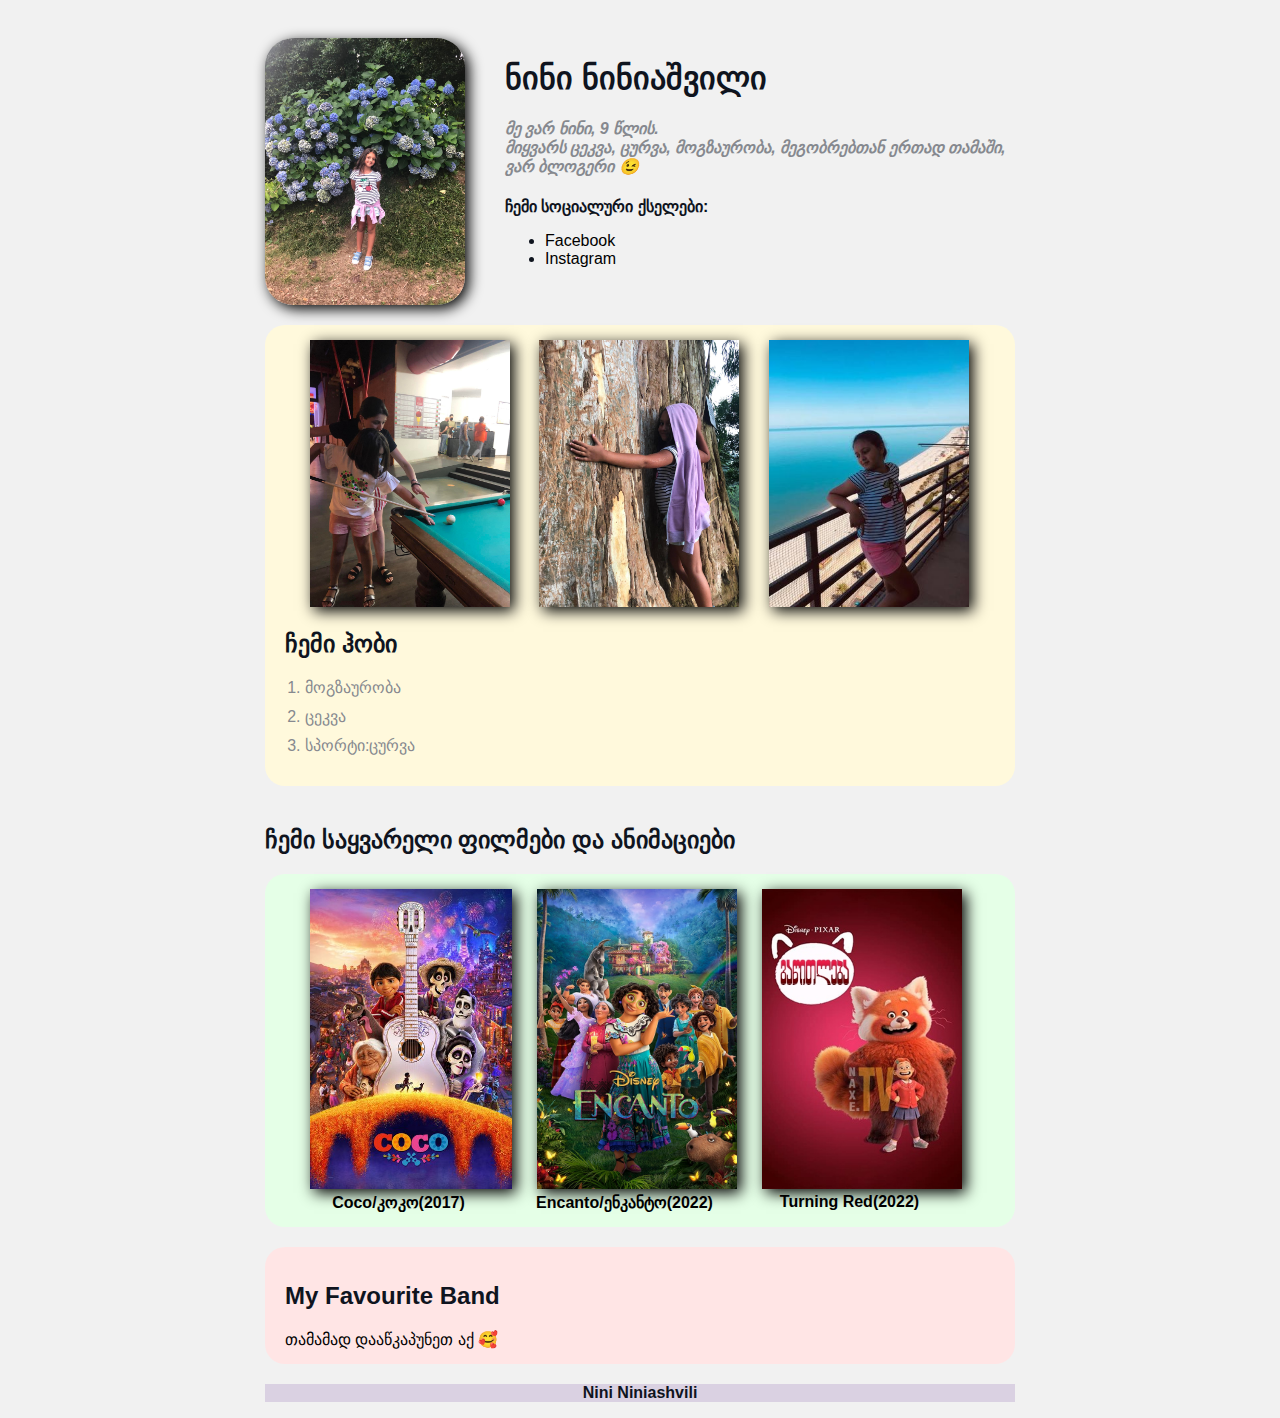
<file: index.html>
<!DOCTYPE html>
<html lang="en">

<head>
  <meta charset="UTF-8">
  <title>Nini Niniashvili</title>
  <link href="styles.css" rel="stylesheet" />
</head>

<body>
  <div class="container">
    <div class="info">
      <img src="avatar.jpg" width="200" alt="here is my photo" class="avatar" />

      <div class="info-text">


        <h1>ნინი ნინიაშვილი</h1>
        <p>მე ვარ ნინი, 9 წლის.</p>
        <p>მიყვარს ცეკვა, ცურვა, მოგზაურობა, მეგობრებთან ერთად თამაში, ვარ ბლოგერი 😉 </p>

        <h4>ჩემი სოციალური ქსელები:</h4>
        <ul>
          <li><a href="https://www.facebook.com/nini.niniashvili.1048" target="_blank">Facebook</a></li>
          <li>
            <a href="https://www.instagram.com/nini.niniashvili.1048/" target="_blank">Instagram</a>
          </li>
        </ul>



      </div>
    </div>


    <div class="bg-yellow">
      <img src="279414014_288988986782662_5038450910369615978_n.jpg" width="200" class="nini">
      <img src="279445969_311851417799671_3236074965993090581_n.jpg" width="200" class="nini">
      <img src="279533879_320193013519707_6062259642696486375_n.jpg" width="200" class="nini">



      <h2>ჩემი ჰობი</h2>
      <ol class="list">
        <li>მოგზაურობა</li>
        <li>ცეკვა</li>
        <li>სპორტი:ცურვა</li>
      </ol>

    </div>
    <div class="header_1">
      <h2>ჩემი საყვარელი ფილმები და ანიმაციები</h2>
    </div>

    <div class="bg-green">

      <div class="movie"><img src="coco.jpg" width="202" class="poster"><br><a
          href="https://www.adjaranet.com/movies/20280/Coco?lang=RUS&quality=SD"
          target="blanck">Coco/კოკო(2017)</a></br></div>
      <div class="movie"><img src="encanto.jpeg" width="200" class="poster"><br><a
          href="https://www.adjaranet.com/movies/878535516/Encanto" target="blanck">Encanto/ენკანტო(2022)</a></br></div>
      <div class="movie"><img src="1.jpg" width="200" class="poster"><br><a
          href="https://www.imovs.net/filmebi-qartulad/6850-gawitleba-qartulad-2022.html" target="blanck">Turning
          Red(2022)</a></br></div>



    </div>
<div class="bg-red">
  <h2>My Favourite Band</h2>
  <a href="youtube.html">
    თამამად დააწკაპუნეთ აქ 🥰
  </a>
</div>



  <!-- </div>



  <div class="box-model">
    <div></div>
    <div></div>
    <div></div>
    <div></div>

  </div>

  </div> -->

<div style="margin: bottom 500px;;"></div>
<footer><p>Nini Niniashvili</p></footer>
</body>


</html>
</file>
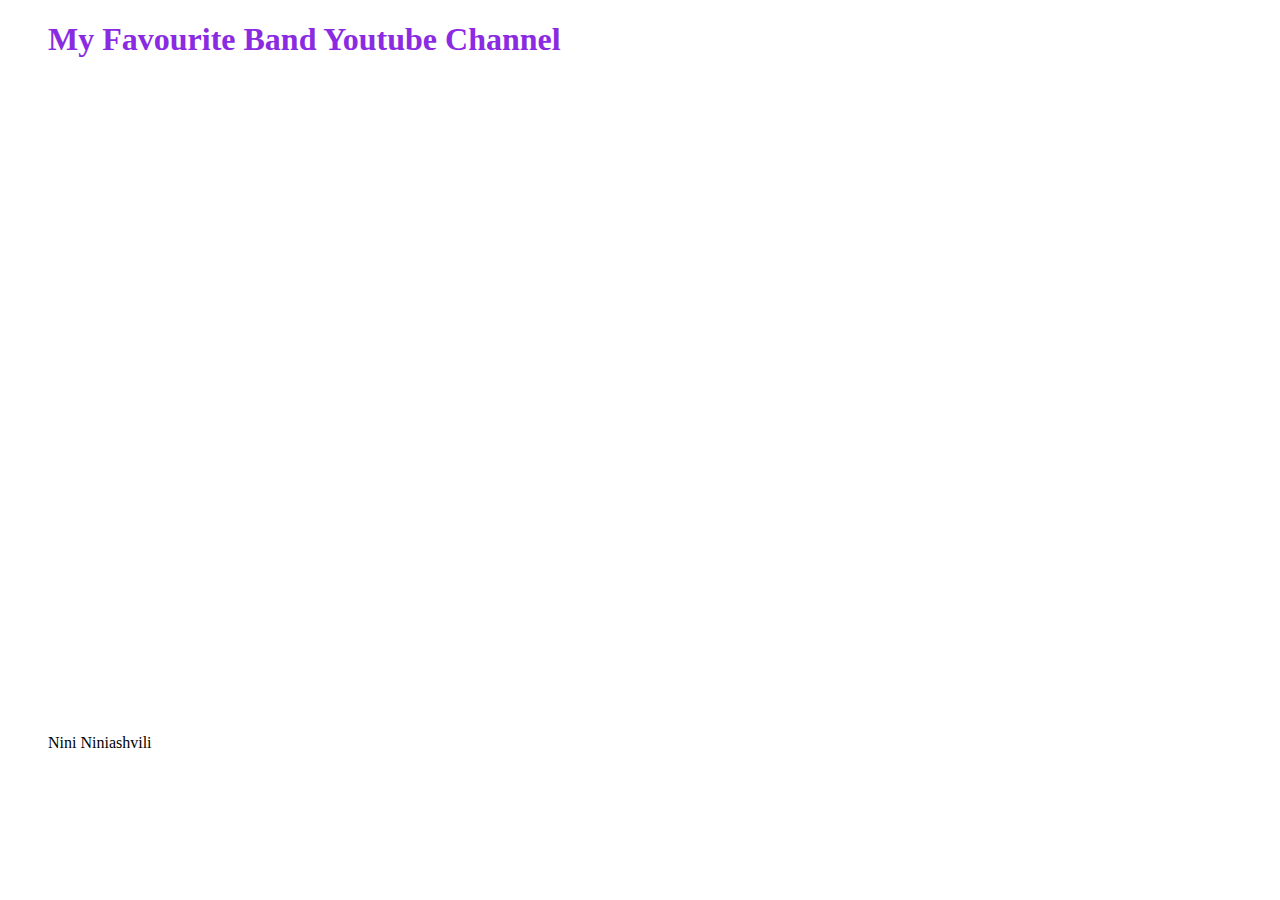
<file: youtube.html>
<!DOCTYPE html>
<html lang="en">
<head>
  <meta charset="UTF-8">
  <meta http-equiv="X-UA-Compatible" content="IE=edge">
  <meta name="viewport" content="width=device-width, initial-scale=1.0">
  <link href="youtube.css" rel="stylesheet"/>
  <title>Youtube Chanel</title>
</head>
<body>
  <h1 style="color: blueviolet;">My Favourite Band Youtube Channel</h1>

  <div class ="music_box">
 <div class="song"><iframe width="400" height="315" src="https://www.youtube.com/embed/OvioeS1ZZ7o" title="YouTube video player" frameborder="0" allow="accelerometer; autoplay; clipboard-write; encrypted-media; gyroscope; picture-in-picture" allowfullscreen></iframe></div>
<div class="song"><iframe width="400" height="315" src="https://www.youtube.com/embed/TQTlCHxyuu8" title="YouTube video player" frameborder="0" allow="accelerometer; autoplay; clipboard-write; encrypted-media; gyroscope; picture-in-picture" allowfullscreen></iframe></div>
<div class="song"><iframe width="400" height="315" src="https://www.youtube.com/embed/APB-AKpnKT4" title="YouTube video player" frameborder="0" allow="accelerometer; autoplay; clipboard-write; encrypted-media; gyroscope; picture-in-picture" allowfullscreen></iframe></div>
<div class="song"><iframe width="400" height="315" src="https://www.youtube.com/embed/pM-jOfy_1jM" title="YouTube video player" frameborder="0" allow="accelerometer; autoplay; clipboard-write; encrypted-media; gyroscope; picture-in-picture" allowfullscreen></iframe></div>
  </div>
  
  <div class ="music_box">
    <div class="song"><iframe width="400" height="315" src="https://www.youtube.com/embed/qaaywl-6H4o" title="YouTube video player" frameborder="0" allow="accelerometer; autoplay; clipboard-write; encrypted-media; gyroscope; picture-in-picture" allowfullscreen></iframe></div>
   <div class="song"><iframe width="400" height="315" src="https://www.youtube.com/embed/g2nzG4CFDLs" title="YouTube video player" frameborder="0" allow="accelerometer; autoplay; clipboard-write; encrypted-media; gyroscope; picture-in-picture" allowfullscreen></iframe></div>
   <div class="song"><iframe width="400" height="315" src="https://www.youtube.com/embed/k8Y6ZTjmCXs" title="YouTube video player" frameborder="0" allow="accelerometer; autoplay; clipboard-write; encrypted-media; gyroscope; picture-in-picture" allowfullscreen></iframe></div>
   <div class="song"><iframe width="400" height="315" src="https://www.youtube.com/embed/YLtEc-kvOqA" title="YouTube video player" frameborder="0" allow="accelerometer; autoplay; clipboard-write; encrypted-media; gyroscope; picture-in-picture" allowfullscreen></iframe></div>
     </div>
 


</body>
<div style="margin: bottom 500px;;"></div>
</body>
<footer><p>Nini Niniashvili</p></footer>
</html>
</file>
<file: styles.css>
body{
  background-color: #f1f1f1;
  color:#0f141e;
  font-size:16px;
  font-weight:normal;
  font-family:'Lucida Sans', 'Lucida Sans Regular', 'Lucida Grande', 'Lucida Sans Unicode', Geneva, Verdana, sans-serif
}

a{
  color:black;
  text-decoration: none;

}
a:hover{
  text-decoration: underline;
}

a:active{
  color: blue;
}

a:visited{
  color:gray;
}
.avatar{
  width:200px;
  border-radius: 28px;
  box-shadow: 4px 4px 14px rgba(0, 0, 0, 025);
}
.info{
  display:flex;
  margin-bottom: 20px;

}
@media(max-width:700px){
  .info {
    text-align: center;
    display:block;
  }
}
.info-text{
  margin-left: 40px;
}

.info-text h4 {
  margin-bottom: 10px;
}
.info p {
  color:#86898f;
  margin:0;
  font-style: italic;
  font-weight:bold;
  text-transform:capitalize;
  /* letter-spacing: 5px; */
  /* word-spacing:42px; */
}


/* .social{
  background: red;
  padding: 15px;
  margin: 20px;
  border: 5px solid red;
  border-bottom-style: dotted;
  border-top-width:15px;
  border-right-color:blue;
} */


.container {
  max-width: 750px;
  margin:auto;
  padding-top:30px;
}


/* .box-model > div{
  float:left;
  background: black;
  height: 200px;
  border: 4px solid red;
  width: 25%;
  box-sizing:border-box;
} */
.bg-yellow{
  
  background:#fff9dc;
  padding:15px 20px;
  margin-bottom:20px;
  border-radius:20px;
  
}

.bg-green{
  display:flex;
  background:#e5ffe7;
  padding:15px 20px;
  margin-bottom:20px;
  border-radius:20px;
}

.poster{
  margin-left: 25px;
  box-shadow: 4px 4px 14px rgba(0, 0, 0, 025);
  
}
.movie{
  color: #5818c6;
  font-weight: bold;
  text-align: center;
  
}


.bg-red{
  background:#ffe5e5;
  padding:15px 20px;
  margin-bottom:20px;
  border-radius:20px;
}
.card{
  padding:15px 20px;
  margin-bottom:20px;
  border-radius:20px;
  

}

.card h2{
  margin-bottom:10px
}


.list{
  padding: 0 20px;

}

.list li{
  color:#86898f;
  margin-bottom: 10px;
}

.table td:nth-child(2), .table td:nth-child(2){
color: #86898f;
}
.table td{
  padding-bottom: 10px;
}

.table{
  width: 100%;
}

.contact-text{
  font-style: italic;
 
}

.nini{
  margin-left: 25px;
  box-shadow: 4px 4px 14px rgba(0, 0, 0, 025);
}

.header_1{
  display: flex;
  justify-content: flex-start; 
  padding: 40x;
}

footer {
 
  background-color: rgb(218, 209, 226);
  
}

footer p{
  font-size:medium;
  text-align: center;
  text-decoration-color: #5818c6;
  font-weight: bold;
  
}
</file>
<file: youtube.css>
body {
  margin: 0;
  margin-left: 03em;
  margin-right: 03em;
  }

  .music_box{
    display: flex;
    flex-direction: row;
    justify-content: space-around;
    margin-left: 25px;
  }
</file>
